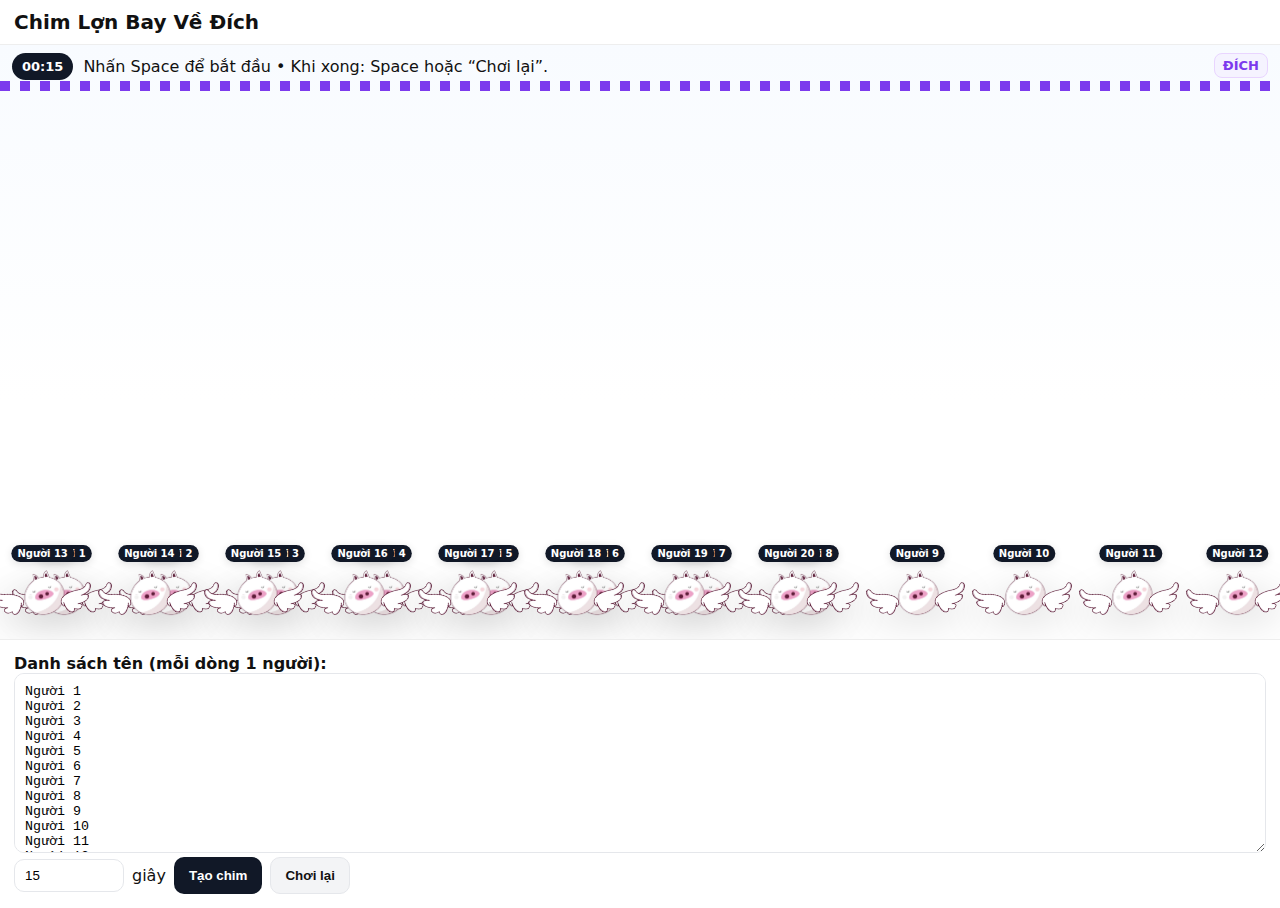
<file: index.html>
<!DOCTYPE html>
<html lang="vi">
<head>
<meta charset="utf-8" />
<meta name="viewport" content="width=device-width, initial-scale=1" />
<title>Chim Lợn Bay Về Đích</title>
<style>
  :root { --race-h: 66vh; }
  * { box-sizing: border-box; }
  body { margin: 0; font-family: system-ui, -apple-system, Segoe UI, Roboto, Helvetica, Arial; color:#111; background:#fff; }
  header { padding: 10px 14px; border-bottom: 1px solid #eee; }
  header h1 { margin: 0; font-size: 20px; }
  .race { position: relative; height: var(--race-h); min-height: 460px; overflow: hidden; background: linear-gradient(#f8fbff,#ffffff 60%);}
  .finish-line { position:absolute; top:36px; left:0; width:100%; height:10px;
    background-image:linear-gradient(90deg,#7c3aed 25%,transparent 25%,transparent 50%,#7c3aed 50%,#7c3aed 75%,transparent 75%);
    background-size:40px 10px;}
  .finish-label { position:absolute; top:8px; right:12px; font-size:13px; font-weight:700; color:#7c3aed; background:#f5f3ff; border:1px solid #e9d5ff; border-radius:8px; padding:4px 8px; }
  .hud { position:absolute; left:12px; top:8px; display:flex; gap:10px; align-items:center; z-index:2; }
  .pill { background:#111827; color:#fff; border-radius:999px; padding:6px 10px; font-weight:700; font-size:13px; }

  .pig { position:absolute; bottom:18px; transform:translateX(-50%);}
  .name { position:absolute; bottom:100%; left:50%; transform:translate(-50%,-6px); background:#111827; color:#fff; border-radius:999px; padding:4px 8px; font-weight:800; white-space:nowrap; box-shadow:0 2px 8px rgba(0,0,0,.12);}
  .sprite { position:relative; width:100%; filter:drop-shadow(0 10px 18px rgba(0,0,0,.12)); }
  .sprite img.body { width:58%; display:block; margin:0 auto; }
  .sprite img.wing-left, .sprite img.wing-right { position:absolute; width:52%; }
  .sprite img.wing-left  { top:8%;  left:-16%; transform-origin:100% 55%; transform:rotate(-12deg);}
  .sprite img.wing-right { top:-12%; right:-18%; transform-origin:0% 50%;   transform:rotate(30deg);}

  @keyframes flapLeftFast  { 0%{transform:rotate(-20deg)} 50%{transform:rotate(-6deg)} 100%{transform:rotate(-20deg)} }
  @keyframes flapRightFast { 0%{transform:rotate(30deg)}   50%{transform:rotate(22deg)} 100%{transform:rotate(30deg)} }
  @keyframes flapLeftSlow  { 0%{transform:rotate(-18deg)} 50%{transform:rotate(-10deg)} 100%{transform:rotate(-18deg)} }
  @keyframes flapRightSlow { 0%{transform:rotate(28deg)}   50%{transform:rotate(24deg)} 100%{transform:rotate(28deg)} }
  .running .wing-left  { animation: flapLeftFast .22s linear infinite; }
  .running .wing-right { animation: flapRightFast .22s linear infinite; }
  .celebrate .wing-left  { animation: flapLeftSlow .5s linear infinite; }
  .celebrate .wing-right { animation: flapRightSlow .5s linear infinite; }

  .controls { display:grid; gap:10px; grid-template-columns:1fr; padding:14px; border-top:1px solid #eee; align-items:start; }
  .controls textarea { width:100%; height:180px; resize:vertical; padding:10px; border:1px solid #e5e7eb; border-radius:10px; }
  .row { display:flex; gap:8px; flex-wrap:wrap; align-items:center; }
  .controls input[type=number]{ width:110px; padding:8px 10px; border:1px solid #e5e7eb; border-radius:10px; }
  button { padding:10px 14px; border:1px solid #11182710; border-radius:10px; background:#111827; color:#fff; font-weight:700; cursor:pointer; }
  button.secondary{ background:#f3f4f6; color:#111; border-color:#e5e7eb; }
  .overlay{ position:absolute; inset:0; display:none; align-items:center; justify-content:center; backdrop-filter:blur(2px); z-index:3; }
  .overlay.show{ display:flex; }
  .winner{ background:#fff; border:2px solid #e5e7eb; border-radius:16px; padding:18px 22px; font-weight:800; box-shadow:0 10px 30px rgba(0,0,0,.12);}
  .winner .name-win{ color:#7c3aed; }
</style>
</head>
<body>
  <header><h1>Chim Lợn Bay Về Đích</h1></header>

  <div id="race" class="race" aria-live="polite">
    <div class="finish-line" aria-hidden="true"></div>
    <div class="finish-label">ĐÍCH</div>
    <div class="hud">
      <div id="countdown" class="pill">00:15</div>
      <div class="hint">Nhấn Space để bắt đầu • Khi xong: Space hoặc “Chơi lại”.</div>
    </div>
    <div class="overlay" id="overlay">
      <div class="winner">🏆 Người thắng: <span class="name-win" id="winName">—</span></div>
    </div>
  </div>

  <div class="controls">
    <div>
      <label><b>Danh sách tên (mỗi dòng 1 người):</b></label>
      <textarea id="names" placeholder="Dán 50 tên, mỗi dòng 1 người..."></textarea>
      <div class="row">
        <input id="duration" type="number" min="3" max="240" step="1" value="15"/>
        <label for="duration">giây</label>
        <button id="renderBtn" type="button">Tạo chim</button>
        <button id="replayBtn" class="secondary" type="button">Chơi lại</button>
      </div>
    </div>
  </div>

<script>
const IMG = { body: "[data-uri]", wingLeft: "[data-uri]", wingRight: "[data-uri]" };

const raceEl = document.getElementById('race');
const overlayEl = document.getElementById('overlay');
const winNameEl = document.getElementById('winName');
const namesEl = document.getElementById('names');
const durationEl = document.getElementById('duration');
const renderBtn = document.getElementById('renderBtn');
const replayBtn = document.getElementById('replayBtn');
const countdownEl = document.getElementById('countdown');

let state='idle', pigs=[], startTime=0, endTime=0, winnerId=null, rafId=0;
const STRIPE_TOP=36, STRIPE_H=10, STRIPE_BOTTOM=STRIPE_TOP+STRIPE_H;

function parseNames(t){ return (t||'').split(/\r?\n/).map(s=>s.trim()).filter(Boolean); }
function clamp(v,a,b){ return Math.max(a, Math.min(b, v)); }

function layoutConfig(n){ const w=raceEl.clientWidth||1000; let cols = w>=1400?14 : w>=1200?12 : w>=1024?10 : w>=820?8 : 6; const laneW=w/cols; const pigW=clamp(Math.floor(laneW*.8), 48, 160); return {cols, pigW}; }
function laneX(col,cols,row){ const w=raceEl.clientWidth||1, laneW=w/cols; let x=(col+.5)*laneW; const off=(row%2===0?0.1:-0.1)*laneW; x=clamp(x+off, laneW*.15, w-laneW*.15); return x; }

function spawn(names){
  raceEl.querySelectorAll('.pig').forEach(el=>el.remove());
  pigs=[]; winnerId=null; overlayEl.classList.remove('show'); winNameEl.textContent='—';

  const cfg=layoutConfig(names.length);
  const frag=document.createDocumentFragment();
  names.forEach((name,i)=>{
    const row=Math.floor(i/cfg.cols), col=i%cfg.cols, x=laneX(col,cfg.cols,row);
    const wrap=document.createElement('div'); wrap.className='pig'; wrap.style.left=x+'px'; wrap.style.width=cfg.pigW+'px';
    const tag=document.createElement('div'); tag.className='name'; tag.textContent=name;
    const fs=clamp(Math.round(cfg.pigW/9), 10, 16); tag.style.fontSize=fs+'px'; tag.style.padding=(fs<=11?'3px 6px':'4px 8px');
    const sprite=document.createElement('div'); sprite.className='sprite';
    sprite.innerHTML = `<img class="wing-left" src="${IMG.wingLeft}" alt=""><img class="wing-right" src="${IMG.wingRight}" alt=""><img class="body" src="${IMG.body}" alt="">`;
    wrap.appendChild(tag); wrap.appendChild(sprite); frag.appendChild(wrap);
    pigs.push({id:i, name, y:18,
      mult: 1,            // will be re-rolled on START
      driftAmp: 0.0,
      driftFreq: 1.0,
      driftPhase: 0.0,
      finishedAt: null,
      prevTop: null
    });
  });
  raceEl.appendChild(frag);
  state='idle'; raceEl.classList.remove('running','celebrate');
  renderPositions();
}

function reset(){ cancelAnimationFrame(rafId); overlayEl.classList.remove('show'); winNameEl.textContent='—'; raceEl.classList.remove('running','celebrate'); state='idle'; winnerId=null; pigs.forEach(p=>{p.y=18; p.finishedAt=null; p.prevTop=null;}); renderPositions(); }

function rerollStats(){
  pigs.forEach(p=>{
    p.mult = 1 + (Math.random()*0.70 - 0.35);         // -35%..+35%
    p.driftAmp = 0.10 + Math.random()*0.15;           // 0.10..0.25
    p.driftFreq = 0.6 + Math.random()*1.4;            // 0.6..2.0
    p.driftPhase = Math.random()*Math.PI*2;
    p.finishedAt = null;
    p.prevTop = null;
    p.y = 18;                                         // reset position at START
  });
}

function start(){
  let names=parseNames(namesEl.value);
  if(!names.length){ names = Array.from({length:8},(_,i)=>'Người '+(i+1)); namesEl.value = names.join('\n'); }
  if(!pigs.length || pigs.length!==names.length) spawn(names);
  // Re-roll stats every race to avoid sticky winner
  rerollStats();

  state='running'; raceEl.classList.add('running'); raceEl.classList.remove('celebrate');
  const dur = Math.max(3, Math.min(240, Number(durationEl.value)||15));
  startTime=performance.now(); endTime=startTime+dur*1000;
  rafId=requestAnimationFrame(loop);
}

function renderPositions(){ const els=raceEl.querySelectorAll('.pig'); els.forEach((el,i)=>{ el.style.bottom = pigs[i].y + 'px'; }); }
function measureTop(el){ const R=raceEl.getBoundingClientRect(); const spr=el.querySelector('.sprite'); const r=spr.getBoundingClientRect(); return r.top - R.top; }
function setWinnerName(p){ winNameEl.textContent = p.name; overlayEl.classList.add('show'); state='finished'; raceEl.classList.remove('running'); raceEl.classList.add('celebrate'); }

function updateCountdown(ts){ const remain = Math.max(0, endTime - ts); const s = Math.ceil(remain/1000); const mm = String(Math.floor(s/60)).padStart(2,'0'); const ss = String(s%60).padStart(2,'0'); countdownEl.textContent = mm+':'+ss; }

function loop(ts){
  if(state!=='running') return;
  const dt=Math.min(0.05,(ts-(loop._prev||ts))/1000);      // seconds
  const dt_ms = dt*1000;
  const ts_prev = ts - dt_ms;
  loop._prev=ts;
  updateCountdown(ts);

  const H=raceEl.clientHeight, distance=H-18-STRIPE_BOTTOM, dur=endTime-startTime, u = Math.max(0, Math.min(1, (ts-startTime)/dur)), base = distance/dur;

  const els=[...raceEl.querySelectorAll('.pig')];
  pigs.forEach((p,i)=>{
    const drift = 1 + p.driftAmp*Math.sin(u*6.283*p.driftFreq + p.driftPhase);
    const v = base * p.mult * drift;   // px/ms
    p.y += v * dt_ms;

    const el=els[i];
    const curTop = measureTop(el);
    const prevTop = p.prevTop ?? curTop + 1; // init slightly below
    if (p.finishedAt === null && prevTop > STRIPE_BOTTOM && curTop <= STRIPE_BOTTOM) {
      const denom = (prevTop - curTop) || 1e-6;
      const frac = (prevTop - STRIPE_BOTTOM) / denom;
      const t_cross = ts_prev + frac * dt_ms;
      p.finishedAt = t_cross;
    }
    p.prevTop = curTop;
  });

  renderPositions();

  if (ts >= endTime && winnerId==null) {
    const touched = pigs.filter(p=>p.finishedAt!==null);
    let winPig = null;
    if (touched.length) {
      winPig = touched.reduce((a,b)=> a.finishedAt<=b.finishedAt ? a : b);
    } else {
      let bestIdx=0, bestTop=1e9;
      const els2=[...raceEl.querySelectorAll('.pig')];
      els2.forEach((el,i)=>{ const t=measureTop(el); if(t<bestTop){bestTop=t;bestIdx=i;} });
      winPig = pigs[bestIdx];
    }
    winnerId = winPig.id;
    setWinnerName(winPig);
    return;
  }

  rafId=requestAnimationFrame(loop);
}

let spawnLock=false;
renderBtn.addEventListener('click', (e)=>{ e.preventDefault(); if(spawnLock) return; spawnLock=true; try{ let names = parseNames(namesEl.value); if(!names.length){ names = Array.from({length:8},(_,i)=>'Người '+(i+1)); namesEl.value = names.join('\n'); } spawn(names); } finally { spawnLock=false; } });
replayBtn.addEventListener('click', (e)=>{ e.preventDefault(); reset(); });
document.addEventListener('keydown', (e)=>{ if(e.code==='Space'){ e.preventDefault(); if(state==='idle') start(); else if(state==='finished') reset(); } });
window.addEventListener('resize', ()=>{ if(!pigs.length) return; const names=pigs.map(p=>p.name); spawn(names); });
window.addEventListener('load', ()=>{ if (!namesEl.value.trim()) namesEl.value = Array.from({length:20},(_,i)=>'Người '+(i+1)).join('\n'); spawn(parseNames(namesEl.value)); });
</script>
</body>
</html>
</file>
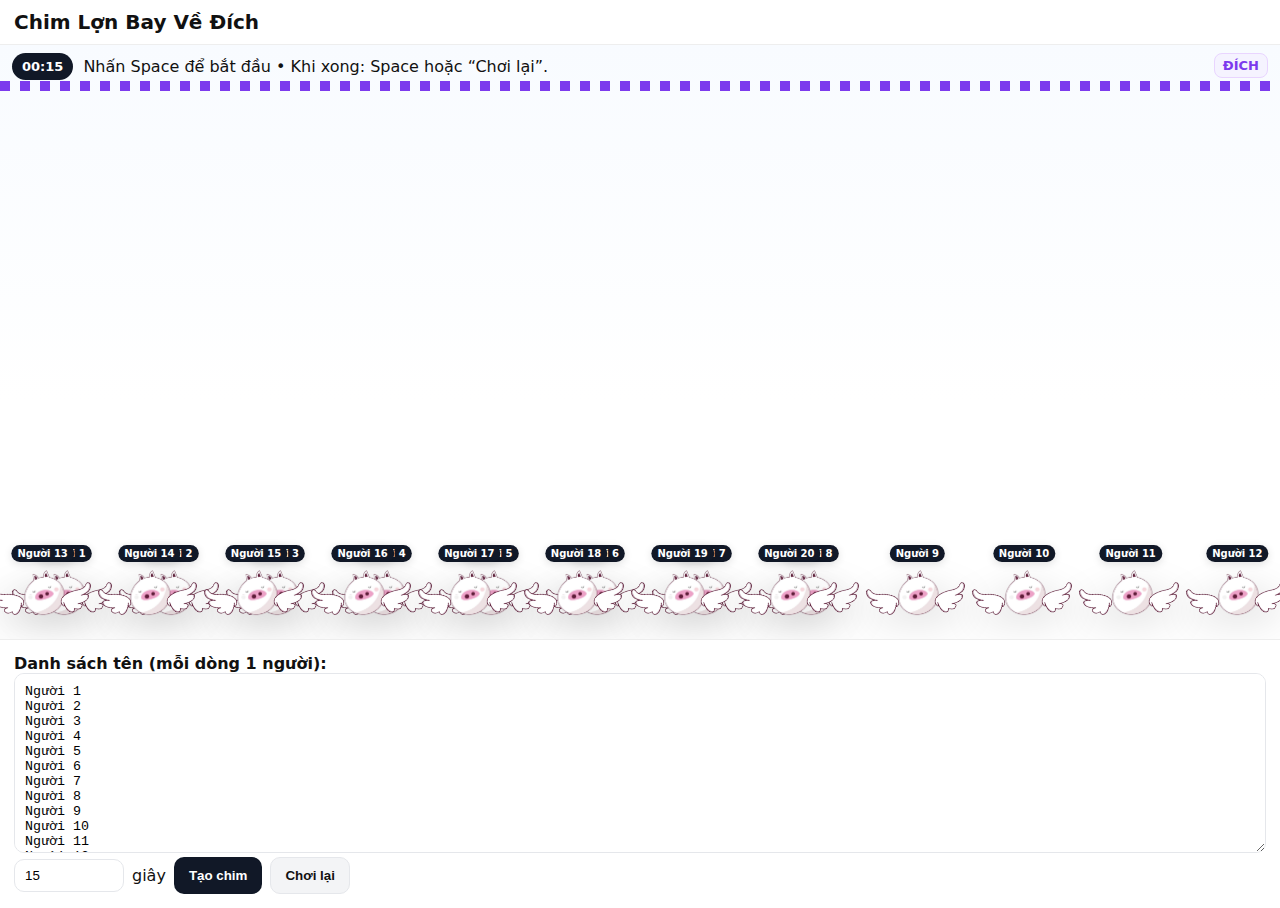
<file: chim-lon-may-man-2/index.html>
<!DOCTYPE html>
<html lang="vi">
<head>
<meta charset="utf-8" />
<meta name="viewport" content="width=device-width, initial-scale=1" />
<title>Chim Lợn Bay Về Đích</title>
<style>
  :root { --race-h: 66vh; }
  * { box-sizing: border-box; }
  body { margin: 0; font-family: system-ui, -apple-system, Segoe UI, Roboto, Helvetica, Arial; color:#111; background:#fff; }
  header { padding: 10px 14px; border-bottom: 1px solid #eee; }
  header h1 { margin: 0; font-size: 20px; }
  .race { position: relative; height: var(--race-h); min-height: 460px; overflow: hidden; background: linear-gradient(#f8fbff,#ffffff 60%);}
  .finish-line { position:absolute; top:36px; left:0; width:100%; height:10px;
    background-image:linear-gradient(90deg,#7c3aed 25%,transparent 25%,transparent 50%,#7c3aed 50%,#7c3aed 75%,transparent 75%);
    background-size:40px 10px;}
  .finish-label { position:absolute; top:8px; right:12px; font-size:13px; font-weight:700; color:#7c3aed; background:#f5f3ff; border:1px solid #e9d5ff; border-radius:8px; padding:4px 8px; }
  .hud { position:absolute; left:12px; top:8px; display:flex; gap:10px; align-items:center; z-index:2; }
  .pill { background:#111827; color:#fff; border-radius:999px; padding:6px 10px; font-weight:700; font-size:13px; }

  .pig { position:absolute; bottom:18px; transform:translateX(-50%);}
  .name { position:absolute; bottom:100%; left:50%; transform:translate(-50%,-6px); background:#111827; color:#fff; border-radius:999px; padding:4px 8px; font-weight:800; white-space:nowrap; box-shadow:0 2px 8px rgba(0,0,0,.12);}
  .sprite { position:relative; width:100%; filter:drop-shadow(0 10px 18px rgba(0,0,0,.12)); }
  .sprite img.body { width:58%; display:block; margin:0 auto; }
  .sprite img.wing-left, .sprite img.wing-right { position:absolute; width:52%; }
  .sprite img.wing-left  { top:8%;  left:-16%; transform-origin:100% 55%; transform:rotate(-12deg);}
  .sprite img.wing-right { top:-12%; right:-18%; transform-origin:0% 50%;   transform:rotate(30deg);}

  @keyframes flapLeftFast  { 0%{transform:rotate(-20deg)} 50%{transform:rotate(-6deg)} 100%{transform:rotate(-20deg)} }
  @keyframes flapRightFast { 0%{transform:rotate(30deg)}   50%{transform:rotate(22deg)} 100%{transform:rotate(30deg)} }
  @keyframes flapLeftSlow  { 0%{transform:rotate(-18deg)} 50%{transform:rotate(-10deg)} 100%{transform:rotate(-18deg)} }
  @keyframes flapRightSlow { 0%{transform:rotate(28deg)}   50%{transform:rotate(24deg)} 100%{transform:rotate(28deg)} }
  .running .wing-left  { animation: flapLeftFast .22s linear infinite; }
  .running .wing-right { animation: flapRightFast .22s linear infinite; }
  .celebrate .wing-left  { animation: flapLeftSlow .5s linear infinite; }
  .celebrate .wing-right { animation: flapRightSlow .5s linear infinite; }

  .controls { display:grid; gap:10px; grid-template-columns:1fr; padding:14px; border-top:1px solid #eee; align-items:start; }
  .controls textarea { width:100%; height:180px; resize:vertical; padding:10px; border:1px solid #e5e7eb; border-radius:10px; }
  .row { display:flex; gap:8px; flex-wrap:wrap; align-items:center; }
  .controls input[type=number]{ width:110px; padding:8px 10px; border:1px solid #e5e7eb; border-radius:10px; }
  button { padding:10px 14px; border:1px solid #11182710; border-radius:10px; background:#111827; color:#fff; font-weight:700; cursor:pointer; }
  button.secondary{ background:#f3f4f6; color:#111; border-color:#e5e7eb; }
  .overlay{ position:absolute; inset:0; display:none; align-items:center; justify-content:center; backdrop-filter:blur(2px); z-index:3; }
  .overlay.show{ display:flex; }
  .winner{ background:#fff; border:2px solid #e5e7eb; border-radius:16px; padding:18px 22px; font-weight:800; box-shadow:0 10px 30px rgba(0,0,0,.12);}
  .winner .name-win{ color:#7c3aed; }

  .winner .btnrow{ display:flex; gap:10px; justify-content:center; margin-top:12px; flex-wrap:wrap; }
  a.linkbtn{ display:inline-block; padding:10px 14px; border:1px solid #11182710; border-radius:10px;
    background:#7c3aed; color:#fff; font-weight:800; text-decoration:none; cursor:pointer; }
  a.linkbtn:active{ transform: translateY(1px); }

</style>
</head>
<body>
  <header><h1>Chim Lợn Bay Về Đích</h1></header>

  <div id="race" class="race" aria-live="polite">
    <div class="finish-line" aria-hidden="true"></div>
    <div class="finish-label">ĐÍCH</div>
    <div class="hud">
      <div id="countdown" class="pill">00:15</div>
      <div class="hint">Nhấn Space để bắt đầu • Khi xong: Space hoặc “Chơi lại”.</div>
    </div>
    <div class="overlay" id="overlay">
      <div class="winner">
        🏆 Người thắng: <span class="name-win" id="winName">—</span>
        <div class="btnrow">
          <a id="resultLink" class="linkbtn" href="#" target="_blank" rel="noopener" style="display:none;">Xem kết quả tại đây</a>
          <button id="playAgainBtn" class="secondary" type="button">Chơi tiếp</button>
        </div>
      </div>
    </div>
  </div>

  <div class="controls">
    <div>
      <label><b>Danh sách tên (mỗi dòng 1 người):</b></label>
      <textarea id="names" placeholder="Dán 50 tên, mỗi dòng 1 người..."></textarea>
      <div class="row">
        <input id="duration" type="number" min="3" max="240" step="1" value="15"/>
        <label for="duration">giây</label>
        <button id="renderBtn" type="button">Tạo chim</button>
        <button id="replayBtn" class="secondary" type="button">Chơi lại</button>
      </div>
    </div>
  </div>

<script>
const IMG = { body: "[data-uri]", wingLeft: "[data-uri]", wingRight: "[data-uri]" };

// ================== GOOGLE SHEET INTEGRATION ==================
const SHEET_URL = "https://docs.google.com/spreadsheets/d/1wAS5MrtvsY-HgEYkB-JDYgAgAg1gumxp8sb9g22NpYQ/edit?usp=sharing";
// Dán URL Web App (Apps Script) vào đây khi bạn deploy:
const WEBAPP_URL = "https://script.google.com/macros/s/AKfycbzhKymvi4SBuSk4ZtNw1eE9hG8Nmy3Q_MpTpK7BVJyLDK5StU8u2trrJqqlPSzTSCyv6A/exec";
// ===============================================================

const raceEl = document.getElementById('race');
const overlayEl = document.getElementById('overlay');
const winNameEl = document.getElementById('winName');
const resultLinkEl = document.getElementById('resultLink');
const playAgainBtn = document.getElementById('playAgainBtn');
const namesEl = document.getElementById('names');
const durationEl = document.getElementById('duration');
const renderBtn = document.getElementById('renderBtn');
const replayBtn = document.getElementById('replayBtn');
const countdownEl = document.getElementById('countdown');

let state='idle', pigs=[], startTime=0, endTime=0, winnerId=null, rafId=0;
const STRIPE_TOP=36, STRIPE_H=10, STRIPE_BOTTOM=STRIPE_TOP+STRIPE_H;

function parseNames(t){ return (t||'').split(/\r?\n/).map(s=>s.trim()).filter(Boolean); }
function clamp(v,a,b){ return Math.max(a, Math.min(b, v)); }

function layoutConfig(n){ const w=raceEl.clientWidth||1000; let cols = w>=1400?14 : w>=1200?12 : w>=1024?10 : w>=820?8 : 6; const laneW=w/cols; const pigW=clamp(Math.floor(laneW*.8), 48, 160); return {cols, pigW}; }
function laneX(col,cols,row){ const w=raceEl.clientWidth||1, laneW=w/cols; let x=(col+.5)*laneW; const off=(row%2===0?0.1:-0.1)*laneW; x=clamp(x+off, laneW*.15, w-laneW*.15); return x; }

function spawn(names){
  raceEl.querySelectorAll('.pig').forEach(el=>el.remove());
  pigs=[]; winnerId=null; overlayEl.classList.remove('show'); winNameEl.textContent='—'; if(resultLinkEl){ resultLinkEl.style.display='none'; }

  const cfg=layoutConfig(names.length);
  const frag=document.createDocumentFragment();
  names.forEach((name,i)=>{
    const row=Math.floor(i/cfg.cols), col=i%cfg.cols, x=laneX(col,cfg.cols,row);
    const wrap=document.createElement('div'); wrap.className='pig'; wrap.style.left=x+'px'; wrap.style.width=cfg.pigW+'px';
    const tag=document.createElement('div'); tag.className='name'; tag.textContent=name;
    const fs=clamp(Math.round(cfg.pigW/9), 10, 16); tag.style.fontSize=fs+'px'; tag.style.padding=(fs<=11?'3px 6px':'4px 8px');
    const sprite=document.createElement('div'); sprite.className='sprite';
    sprite.innerHTML = `<img class="wing-left" src="${IMG.wingLeft}" alt=""><img class="wing-right" src="${IMG.wingRight}" alt=""><img class="body" src="${IMG.body}" alt="">`;
    wrap.appendChild(tag); wrap.appendChild(sprite); frag.appendChild(wrap);
    pigs.push({id:i, name, y:18,
      mult: 1,            // will be re-rolled on START
      driftAmp: 0.0,
      driftFreq: 1.0,
      driftPhase: 0.0,
      finishedAt: null,
      prevTop: null
    });
  });
  raceEl.appendChild(frag);
  state='idle'; raceEl.classList.remove('running','celebrate');
  renderPositions();
}

function reset(){ cancelAnimationFrame(rafId); overlayEl.classList.remove('show'); winNameEl.textContent='—'; raceEl.classList.remove('running','celebrate'); state='idle'; winnerId=null; pigs.forEach(p=>{p.y=18; p.finishedAt=null; p.prevTop=null;}); renderPositions(); }

function fmtTimeToSecond(d = new Date()){
  // ISO đến giây (không ms)
  return d.toISOString().slice(0,19).replace('T',' ');
}

async function logWinnerToSheet(winnerName){
  if (!WEBAPP_URL || WEBAPP_URL.includes('PASTE_')) return;
  try{
    await fetch(WEBAPP_URL, {
      method: 'POST',
      headers: { 'Content-Type': 'application/json' },
      body: JSON.stringify({ time: fmtTimeToSecond(new Date()), result: winnerName })
    });
  }catch(err){
    console.error('logWinnerToSheet error', err);
  }
}



function rerollStats(){
  pigs.forEach(p=>{
    p.mult = 1 + (Math.random()*0.70 - 0.35);         // -35%..+35%
    p.driftAmp = 0.10 + Math.random()*0.15;           // 0.10..0.25
    p.driftFreq = 0.6 + Math.random()*1.4;            // 0.6..2.0
    p.driftPhase = Math.random()*Math.PI*2;
    p.finishedAt = null;
    p.prevTop = null;
    p.y = 18;                                         // reset position at START
  });
}

function start(){
  let names=parseNames(namesEl.value);
  if(!names.length){ names = Array.from({length:8},(_,i)=>'Người '+(i+1)); namesEl.value = names.join('\n'); }
  if(!pigs.length || pigs.length!==names.length) spawn(names);
  // Re-roll stats every race to avoid sticky winner
  rerollStats();

  state='running'; raceEl.classList.add('running'); raceEl.classList.remove('celebrate');
  const dur = Math.max(3, Math.min(240, Number(durationEl.value)||15));
  startTime=performance.now(); endTime=startTime+dur*1000;
  rafId=requestAnimationFrame(loop);
}

function renderPositions(){ const els=raceEl.querySelectorAll('.pig'); els.forEach((el,i)=>{ el.style.bottom = pigs[i].y + 'px'; }); }
function measureTop(el){ const R=raceEl.getBoundingClientRect(); const spr=el.querySelector('.sprite'); const r=spr.getBoundingClientRect(); return r.top - R.top; }
function setWinnerName(p){
  winNameEl.textContent = p.name;

  // auto log (không phụ thuộc click)
  logWinnerToSheet(p.name);

  // show overlay + UI
  overlayEl.classList.add('show');
  state='finished';
  raceEl.classList.remove('running');
  raceEl.classList.add('celebrate');

  // show link (optional click)
  if(resultLinkEl){
    resultLinkEl.href = SHEET_URL;
    resultLinkEl.style.display = 'inline-block';
  }
}

function updateCountdown(ts){ const remain = Math.max(0, endTime - ts); const s = Math.ceil(remain/1000); const mm = String(Math.floor(s/60)).padStart(2,'0'); const ss = String(s%60).padStart(2,'0'); countdownEl.textContent = mm+':'+ss; }

function loop(ts){
  if(state!=='running') return;
  const dt=Math.min(0.05,(ts-(loop._prev||ts))/1000);      // seconds
  const dt_ms = dt*1000;
  const ts_prev = ts - dt_ms;
  loop._prev=ts;
  updateCountdown(ts);

  const H=raceEl.clientHeight, distance=H-18-STRIPE_BOTTOM, dur=endTime-startTime, u = Math.max(0, Math.min(1, (ts-startTime)/dur)), base = distance/dur;

  const els=[...raceEl.querySelectorAll('.pig')];
  pigs.forEach((p,i)=>{
    const drift = 1 + p.driftAmp*Math.sin(u*6.283*p.driftFreq + p.driftPhase);
    const v = base * p.mult * drift;   // px/ms
    p.y += v * dt_ms;

    const el=els[i];
    const curTop = measureTop(el);
    const prevTop = p.prevTop ?? curTop + 1; // init slightly below
    if (p.finishedAt === null && prevTop > STRIPE_BOTTOM && curTop <= STRIPE_BOTTOM) {
      const denom = (prevTop - curTop) || 1e-6;
      const frac = (prevTop - STRIPE_BOTTOM) / denom;
      const t_cross = ts_prev + frac * dt_ms;
      p.finishedAt = t_cross;
    }
    p.prevTop = curTop;
  });

  renderPositions();

  if (ts >= endTime && winnerId==null) {
    const touched = pigs.filter(p=>p.finishedAt!==null);
    let winPig = null;
    if (touched.length) {
      winPig = touched.reduce((a,b)=> a.finishedAt<=b.finishedAt ? a : b);
    } else {
      let bestIdx=0, bestTop=1e9;
      const els2=[...raceEl.querySelectorAll('.pig')];
      els2.forEach((el,i)=>{ const t=measureTop(el); if(t<bestTop){bestTop=t;bestIdx=i;} });
      winPig = pigs[bestIdx];
    }
    winnerId = winPig.id;
    setWinnerName(winPig);
    return;
  }

  rafId=requestAnimationFrame(loop);
}

let spawnLock=false;
renderBtn.addEventListener('click', (e)=>{ e.preventDefault(); if(spawnLock) return; spawnLock=true; try{ let names = parseNames(namesEl.value); if(!names.length){ names = Array.from({length:8},(_,i)=>'Người '+(i+1)); namesEl.value = names.join('\n'); } spawn(names); } finally { spawnLock=false; } });
replayBtn.addEventListener('click', (e)=>{ e.preventDefault(); reset(); });
playAgainBtn.addEventListener('click', (e)=>{ e.preventDefault(); reset(); });
document.addEventListener('keydown', (e)=>{ if(e.code==='Space'){ e.preventDefault(); if(state==='idle') start(); else if(state==='finished') reset(); } });
window.addEventListener('resize', ()=>{ if(!pigs.length) return; const names=pigs.map(p=>p.name); spawn(names); });
window.addEventListener('load', ()=>{ if (!namesEl.value.trim()) namesEl.value = Array.from({length:20},(_,i)=>'Người '+(i+1)).join('\n'); spawn(parseNames(namesEl.value)); });
</script>
</body>
</html>
</file>
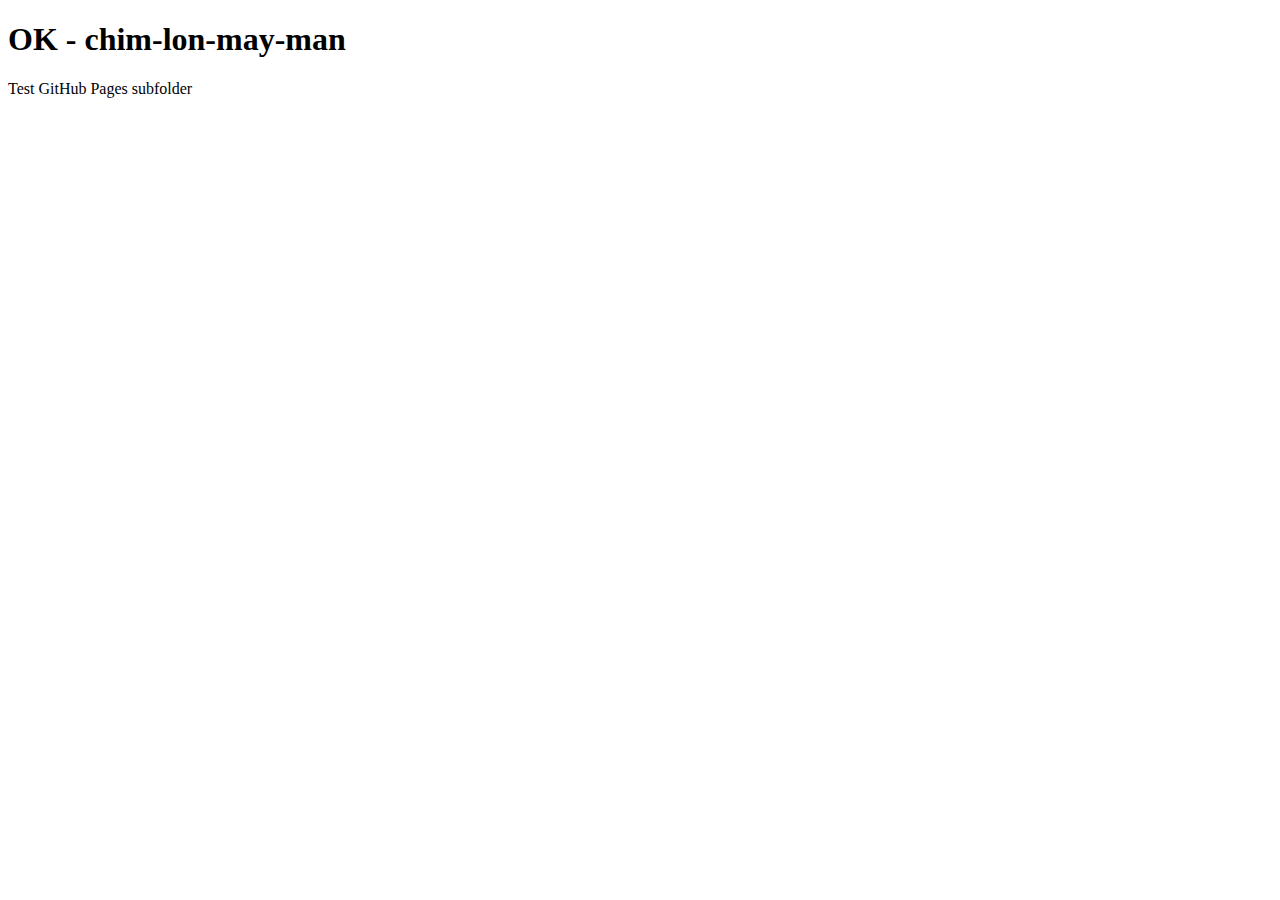
<file: chim-lon-may-man/index.html>
<!doctype html>
<html>
  <head>
    <meta charset="utf-8">
    <title>chim-lon-may-man</title>
  </head>
  <body>
    <h1>OK - chim-lon-may-man</h1>
    <p>Test GitHub Pages subfolder</p>
  </body>
</html>
</file>
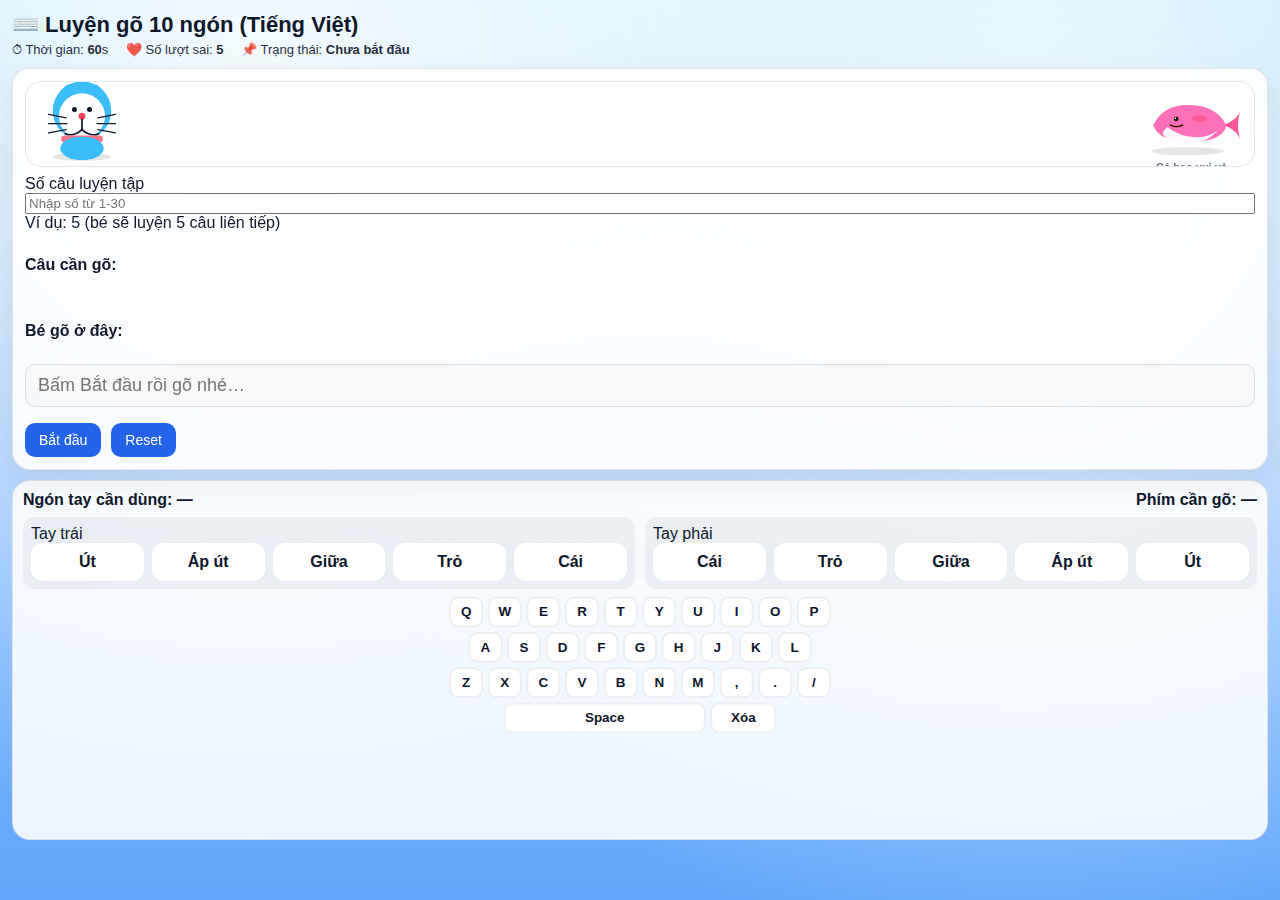
<file: luyen-go-10-ngon/index.html>
<!doctype html>
<html lang="vi">
<head>
  <meta charset="utf-8" />
  <title>Luyện gõ 10 ngón – Tiếng Việt</title>
  <meta name="viewport" content="width=device-width, initial-scale=1" />
  <link rel="stylesheet" href="style.css?v=1" />
</head>
<body>
  <div class="app">
    <header class="topbar">
      <h1>⌨️ Luyện gõ 10 ngón (Tiếng Việt)</h1>
      <div class="status">
        <span>⏱ Thời gian: <b id="timeLeft">60</b>s</span>
        <span>❤️ Số lượt sai: <b id="lives">5</b></span>
        <span>📌 Trạng thái: <b id="gameState">Chưa bắt đầu</b></span>
      </div>
    </header>

    <main class="main">
      <div class="card">

        <!-- ===== SÂN KHẤU NHÂN VẬT (tươi sáng) ===== -->
        <div class="scene" aria-hidden="true">
          <!-- Robot mèo xanh (an toàn public, kiểu đáng yêu) -->
          <div class="character robot">
            <svg viewBox="0 0 220 220" width="170" height="170">
              <!-- bóng -->
              <ellipse cx="110" cy="205" rx="70" ry="10" fill="rgba(0,0,0,0.10)"/>
              <!-- đầu -->
              <circle cx="110" cy="95" r="70" fill="#38BDF8"/>
              <!-- tai -->
              <path d="M62 46 Q78 20 98 44" fill="#38BDF8"/>
              <path d="M158 46 Q142 20 122 44" fill="#38BDF8"/>
              <!-- mặt -->
              <circle cx="110" cy="108" r="55" fill="#ffffff"/>
              <!-- mắt -->
              <ellipse cx="86" cy="85" rx="18" ry="22" fill="#ffffff"/>
              <ellipse cx="134" cy="85" rx="18" ry="22" fill="#ffffff"/>
              <circle cx="92" cy="92" r="6" fill="#0F172A"/>
              <circle cx="128" cy="92" r="6" fill="#0F172A"/>
              <!-- mũi -->
              <circle cx="110" cy="108" r="8" fill="#F43F5E"/>
              <!-- miệng -->
              <path d="M110 116 Q110 140 110 140" stroke="#0F172A" stroke-width="4" fill="none" stroke-linecap="round"/>
              <path d="M110 140 Q90 158 70 150" stroke="#0F172A" stroke-width="4" fill="none" stroke-linecap="round"/>
              <path d="M110 140 Q130 158 150 150" stroke="#0F172A" stroke-width="4" fill="none" stroke-linecap="round"/>
              <!-- ria -->
              <path d="M72 112 L30 104" stroke="#0F172A" stroke-width="3" stroke-linecap="round"/>
              <path d="M74 126 L30 126" stroke="#0F172A" stroke-width="3" stroke-linecap="round"/>
              <path d="M72 140 L30 148" stroke="#0F172A" stroke-width="3" stroke-linecap="round"/>
              <path d="M148 112 L190 104" stroke="#0F172A" stroke-width="3" stroke-linecap="round"/>
              <path d="M146 126 L190 126" stroke="#0F172A" stroke-width="3" stroke-linecap="round"/>
              <path d="M148 140 L190 148" stroke="#0F172A" stroke-width="3" stroke-linecap="round"/>
              <!-- vòng cổ -->
              <rect x="60" y="154" width="100" height="16" rx="8" fill="#FB7185"/>
              <circle cx="110" cy="178" r="10" fill="#FBBF24"/>
              <circle cx="110" cy="178" r="3" fill="#0F172A"/>
              <!-- body -->
              <ellipse cx="110" cy="185" rx="52" ry="28" fill="#38BDF8"/>
            </svg>
            <div class="character-label">Robot mèo xanh</div>
          </div>

          <!-- Cá heo -->
          <div class="character dolphin">
            <svg viewBox="0 0 260 200" width="190" height="150">
              <!-- bóng -->
              <ellipse cx="120" cy="185" rx="90" ry="10" fill="rgba(0,0,0,0.10)"/>
              <!-- thân -->
              <path d="M35 120
                       Q60 70 120 70
                       Q185 70 210 110
                       Q220 125 210 135
                       Q190 160 140 160
                       Q95 160 65 150
                       Q45 145 35 120 Z"
                    fill="#22C55E"/>
              <!-- bụng -->
              <path d="M70 125 Q100 150 145 150 Q175 150 195 132
                       Q170 165 120 165 Q85 165 60 145 Q55 140 70 125 Z"
                    fill="#DCFCE7"/>
              <!-- vây -->
              <path d="M130 105 Q150 85 170 105 Q155 120 130 105 Z" fill="#16A34A"/>
              <!-- đuôi -->
              <path d="M210 120 Q245 105 250 85 Q240 120 250 155 Q245 135 210 120 Z" fill="#16A34A"/>
              <!-- mắt -->
              <circle cx="92" cy="105" r="6" fill="#0F172A"/>
              <circle cx="90" cy="103" r="2" fill="#ffffff"/>
              <!-- miệng -->
              <path d="M78 120 Q92 128 108 120" stroke="#0F172A" stroke-width="4" fill="none" stroke-linecap="round"/>
              <!-- bong bóng -->
              <circle cx="35" cy="55" r="10" fill="rgba(255,255,255,0.7)"/>
              <circle cx="20" cy="35" r="6" fill="rgba(255,255,255,0.6)"/>
              <circle cx="50" cy="30" r="5" fill="rgba(255,255,255,0.55)"/>
            </svg>
            <div class="character-label">Cá heo vui vẻ</div>
          </div>

          <!-- mây -->
          <div class="cloud c1"></div>
          <div class="cloud c2"></div>
          <div class="cloud c3"></div>
        </div>

        <!-- ✅ GIAO DIỆN TRƯỚC KHI BẤM BẮT ĐẦU -->
        <div class="prestart" id="preStartPanel">
          <div class="prestart-label">Số câu luyện tập</div>
          <input
            id="practiceCount"
            class="prestart-input"
            type="number"
            min="1"
            max="30"
            inputmode="numeric"
            placeholder="Nhập số từ 1-30"
          />
          <div class="prestart-note" id="practiceNote">Ví dụ: 5 (bé sẽ luyện 5 câu liên tiếp)</div>
        </div>

        <p><b>Câu cần gõ:</b></p>
        <div id="targetText" class="target-text"></div>

        <p><b>Bé gõ ở đây:</b></p>
        <input
          id="typingInput"
          class="typing-input"
          type="text"
          disabled
          placeholder="Bấm Bắt đầu rồi gõ nhé…"
          autocomplete="off"
          autocapitalize="off"
          spellcheck="false"
        />

        <div id="msg" class="msg"></div>

        <div class="controls">
          <button id="btnStart">Bắt đầu</button>
          <button id="btnReset">Reset</button>
        </div>
      </div>

      <!-- PANEL BÀN PHÍM ẢO + NGÓN TAY -->
      <div class="keyboard-panel">
        <div class="hint-row">
          <div class="finger-hint" id="fingerHint">Ngón tay cần dùng: <b>—</b></div>
          <div class="nextkey-hint" id="nextKeyHint">Phím cần gõ: <b>—</b></div>
        </div>

        <div class="hands">
          <div class="hand" id="leftHand">
            <div class="hand-title">Tay trái</div>
            <div class="fingers">
              <div class="finger" data-f="L1">Út</div>
              <div class="finger" data-f="L2">Áp út</div>
              <div class="finger" data-f="L3">Giữa</div>
              <div class="finger" data-f="L4">Trỏ</div>
              <div class="finger" data-f="L5">Cái</div>
            </div>
          </div>
          <div class="hand" id="rightHand">
            <div class="hand-title">Tay phải</div>
            <div class="fingers">
              <div class="finger" data-f="R5">Cái</div>
              <div class="finger" data-f="R4">Trỏ</div>
              <div class="finger" data-f="R3">Giữa</div>
              <div class="finger" data-f="R2">Áp út</div>
              <div class="finger" data-f="R1">Út</div>
            </div>
          </div>
        </div>

        <div id="virtualKeyboard" class="vk"></div>
      </div>
    </main>
  </div>

  <script src="script.js?v=1"></script>
</body>
</html>
</file>
<file: luyen-go-10-ngon/style.css>
* {
  box-sizing: border-box;
  font-family: Arial, Helvetica, sans-serif;
}

html, body {
  height: 100%;
  margin: 0;
}

/* =========================
   BACKGROUND XANH DƯƠNG – XANH TRỜI
========================= */
body {
  overflow: hidden; /* KHÔNG SCROLL */
  color: #0f172a;
  background:
    radial-gradient(circle at 20% 15%, rgba(255,255,255,0.95), rgba(255,255,255,0) 55%),
    radial-gradient(circle at 80% 25%, rgba(255,255,255,0.85), rgba(255,255,255,0) 60%),
    linear-gradient(180deg, #bae6fd 0%, #93c5fd 45%, #60a5fa 100%);
}

/* App layout */
.app {
  height: 100vh;
  display: flex;
  flex-direction: column;
  padding: 12px;         /* ✅ giảm padding tổng để thêm chỗ */
  gap: 10px;
}

/* Header */
.topbar { flex-shrink: 0; }
.topbar h1 { margin: 0 0 4px 0; font-size: 22px; }  /* ✅ gọn hơn */
.status { font-size: 13px; opacity: 0.9; }
.status span { margin-right: 14px; }

/* Main */
.main {
  flex: 1;
  display: flex;
  flex-direction: column;
  gap: 10px;
  min-height: 0;
}

/* Card */
.card {
  background: rgba(255,255,255,0.88);
  border: 1px solid rgba(15,23,42,0.10);
  border-radius: 18px;
  padding: 12px;        /* ✅ giảm padding card */
  display: flex;
  flex-direction: column;
  gap: 8px;             /* ✅ giảm gap */
  box-shadow: 0 10px 30px rgba(15,23,42,0.08);
  backdrop-filter: blur(6px);
}

/* =========================
   SCENE (ROBOT + CÁ HEO) – GIẢM CHIỀU CAO
========================= */
.scene {
  position: relative;
  height: 86px; /* ✅ giảm mạnh để nhường chỗ cho bàn phím */
  border-radius: 16px;
  background: linear-gradient(180deg, rgba(255,255,255,0.75), rgba(255,255,255,0.35));
  border: 1px solid rgba(15,23,42,0.10);
  overflow: hidden;
  display: flex;
  align-items: center;
  justify-content: space-between;
  padding: 4px 10px;
}

/* bỏ mây */
.cloud { display: none !important; }

.character {
  display: flex;
  flex-direction: column;
  align-items: center;
  gap: 2px;
  user-select: none;
  z-index: 2;
}

.character-label {
  font-size: 11px;
  color: rgba(15,23,42,0.65);
  font-weight: 700;
}

/* Robot */
.character.robot svg {
  width: 92px;      /* ✅ thu nhỏ */
  height: 92px;
  animation: bob 2.8s ease-in-out infinite;
}

/* Cá heo – đồng bộ xanh dương */
.character.dolphin svg {
  width: 105px;     /* ✅ thu nhỏ */
  height: 84px;
  filter: hue-rotate(200deg) saturate(1.2) brightness(1.05);
  animation: swim 3.2s ease-in-out infinite;
}

@keyframes bob {
  0%,100% { transform: translateY(3px); }
  50% { transform: translateY(-2px); }
}
@keyframes swim {
  0%,100% { transform: translateY(2px); }
  50% { transform: translateY(-2px) translateX(-6px); }
}

/* =========================
   TEXT & INPUT – GỌN LẠI
========================= */
.target-text {
  font-size: 22px;   /* ✅ giảm để bớt chiếm chỗ */
  line-height: 1.45;
}

.char.ok { color: #16a34a; }
.char.focus { background: rgba(59,130,246,0.18); border-radius: 4px; }

.typing-input {
  width: 100%;
  font-size: 18px;      /* ✅ giảm */
  padding: 10px 12px;
  border-radius: 10px;
  border: 1px solid rgba(15,23,42,0.12);
}

.controls {
  display: flex;
  gap: 10px;
}

.controls button {
  padding: 9px 14px;
  font-size: 14px;
  border-radius: 10px;
  border: none;
  cursor: pointer;
  background: #2563eb;
  color: #fff;
}
.controls button:hover { background: #1d4ed8; }

/* =========================
   KEYBOARD PANEL – TĂNG KHUNG + SCALE NHỎ
========================= */
.keyboard-panel {
  background: rgba(255,255,255,0.88);
  border: 1px solid rgba(15,23,42,0.10);
  border-radius: 18px;
  padding: 10px;

  height: 360px;                 /* ✅ tăng để đủ 4 dòng */
  display: flex;
  flex-direction: column;
  justify-content: flex-start;

  overflow: hidden;              /* ✅ không scroll nhưng không tràn */
}

/* Hint row */
.hint-row {
  display: flex;
  justify-content: space-between;
  font-weight: 800;
  margin-bottom: 8px;
}

/* Hands */
.hands {
  display: flex;
  gap: 10px;
  margin-bottom: 8px;
}

.hand {
  flex: 1;
  background: rgba(15,23,42,0.05);
  border-radius: 12px;
  padding: 8px;
}

.fingers {
  display: flex;
  gap: 8px;
}

.finger {
  flex: 1;
  text-align: center;
  padding: 8px 6px;
  border-radius: 12px;
  background: #fff;
  border: 2px solid transparent;
  font-weight: 800;
}

.finger.active {
  border-color: #2563eb;
  background: rgba(37,99,235,0.12);
}

/* =========================
   VIRTUAL KEYBOARD – ĐỦ 4 DÒNG CHẮC CHẮN
========================= */
.vk {
  display: flex;
  flex-direction: column;
  gap: 6px;
  transform-origin: top center;
  transform: scale(0.84);        /* ✅ scale nhỏ hơn để chắc chắn đủ 4 dòng */
}

.vk-row {
  display: flex;
  justify-content: center;
  gap: 6px;
}

.vk-key {
  min-width: 40px;
  height: 36px;                  /* ✅ thấp hơn */
  background: #fff;
  border-radius: 10px;
  display: flex;
  align-items: center;
  justify-content: center;
  border: 2px solid rgba(15,23,42,0.08);
  font-weight: 800;
}

.vk-key.wide { min-width: 78px; }
.vk-key.space { min-width: 240px; }

.vk-key.next {
  border-color: #2563eb;
  background: rgba(37,99,235,0.15);
}

.vk-key.pressed {
  background: rgba(22,163,74,0.18);
  border-color: #16a34a;
}
</file>
